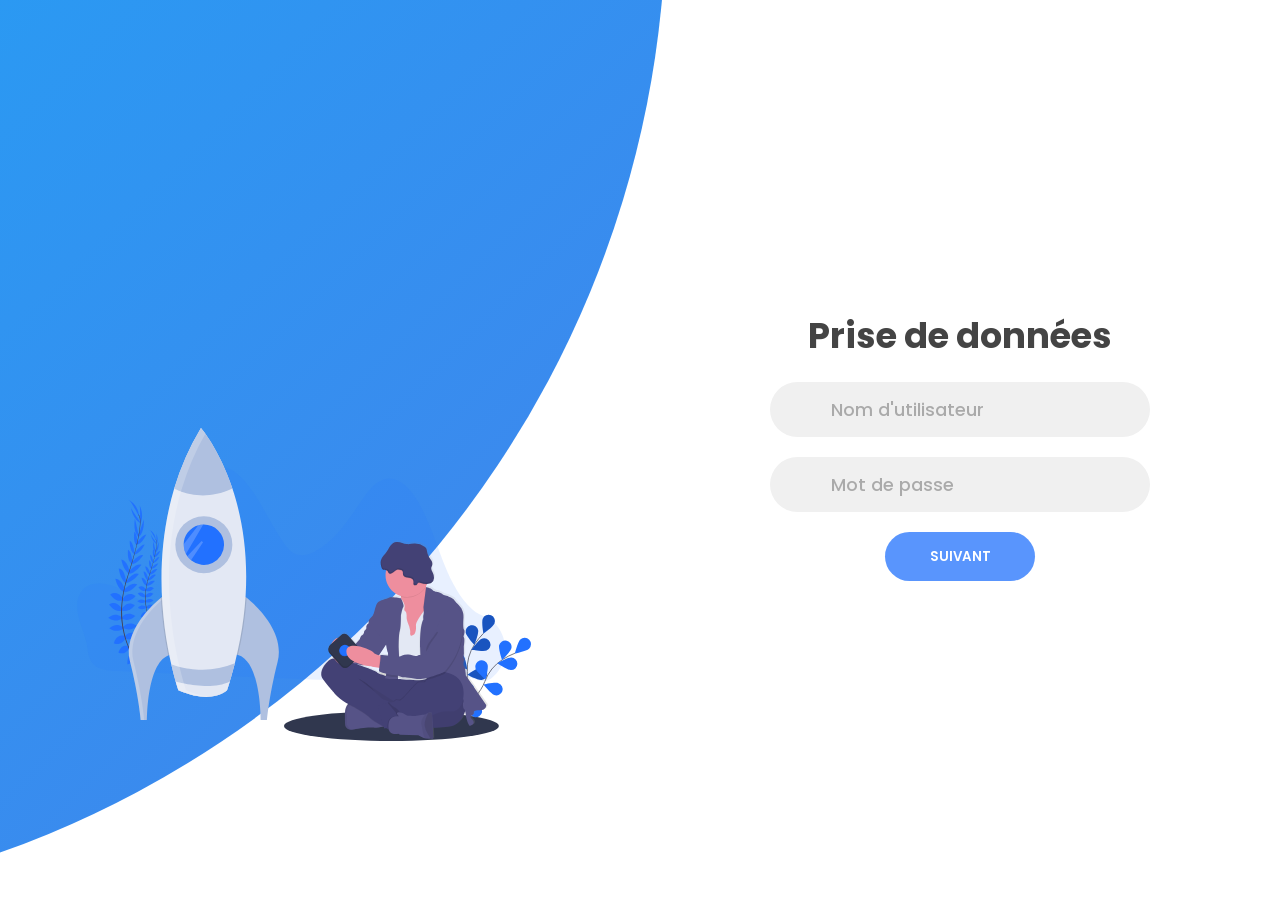
<file: index.html>
<!DOCTYPE html>
<html lang="en">
  <head>
    <meta charset="UTF-8" />
    <meta name="viewport" content="width=device-width, initial-scale=1.0" />
 
    <link rel="stylesheet" href="style.css" />
    <title>Quality Form</title>
  </head>

  <body>
    <div class="container">
      <div class="forms-container">
        <div class="signin-signup">
          <form action="#" class="sign-in-form">
            <h2 class="title"><center>Prise de données</center></h2>
            <div class="input-field">
              <i class="fas fa-user"></i>
              <input type="text" placeholder="Nom d'utilisateur" />
            </div>
            <div class="input-field">
              <i class="fas fa-lock"></i>
              <input type="password" placeholder="Mot de passe" />
            </div>
            <input type="submit" value="Suivant" class="btn solid"  id="sign-up-btn"/>
           
          </form>
          <form action="tasks.html" class="sign-up-form">
            <h2 class="title"> Contrôle Electrique</h2>
            <div class="input-field">
              <i class="fas fa-user"></i>
              <input type="text" placeholder="Client" value="JLR" />
          </div>
          
          <div class="input-field">
            <i class="fas fa-user"></i>
            <input type="text" placeholder="Famille" value="Mega Harness L551" />
        </div>
        <div class="input-field">
          <i class="fas fa-user"></i>
          <input type="text" placeholder="Chaine" value="C12" />
      </div>
      <div class="input-field">
        <i class="fas fa-user"></i>
        <input type="text" placeholder="Équipe" value="12A" />
    </div>
    <div class="input-field">
      <i class="fas fa-clock"></i>
      <select>
          <option value="" disabled selected>Choisir La prise</option>
          <option value="1">1</option>
          <option value="2">2</option>
          
      </select>
  </div>
            <div class="input-field">
                <i class="fas fa-id-badge"></i>
                <input type="text" placeholder="Matricule de l'opérateur de contrôle" />
            </div>
            <div class="input-field">
                <i class="fas fa-user"></i>
                <input type="text" placeholder="Contremaître" />
            </div>
            <div class="input-field">
                <i class="fas fa-user"></i>
                <input type="text" placeholder="Auditeur" />
            </div>
            

            

            <div class="input-field">
                <i class="fas fa-calendar"></i>
                <input type="date" placeholder="Date" />
            </div>
            <div class="input-field">
              <i class="fas fa-clock"></i>
              <select>
                  <option value="" disabled selected>Choisir un shift</option>
                  <option value="M">Matin</option>
                  <option value="S">Soir</option>
                  <option value="N">Nuit</option>
                  <option value="WIP">WIP</option>
              </select>
          </div>
                      <input type="submit" class="btn" value="Soumettre" />
            
        </form>
        
        </div>
      </div>

      <div class="panels-container">
        <div class="panel left-panel">
          <div class="content">
            
          </div>
          <img src="img/log.svg" class="image" alt="" />
        </div>
        <div class="panel right-panel">
          <div class="content">
            
          </div>
          <img src="img/register.svg" class="image" alt="" />
        </div>
      </div>
    </div>

    <script src="app.js"></script>
  </body>
</html>
</file>
<file: style.css>
@import url("https://fonts.googleapis.com/css2?family=Poppins:wght@200;300;400;500;600;700;800&display=swap");

* {
  margin: 0;
  padding: 0;
  box-sizing: border-box;
}

select {
  appearance: none;
  -webkit-appearance: none;
  -moz-appearance: none;
  background-color: #ffffff;
  border: 1px solid #cccccc;
  padding: 0.5em 2em 0.5em 1em;
  font-size: 16px;
  width: 100%;
  border-radius: 5px;
  outline: none;
  cursor: pointer;
}

select:hover {
  border-color: #999999;
}

select:focus {
  border-color: #0066ff;
  box-shadow: 0 0 5px rgba(0, 102, 255, 0.5);
}

select option {
  background-color: #ffffff;
  color: #333333;
}

select option:hover {
  background-color: #f2f2f2;
}


body,
input {
  font-family: "Poppins", sans-serif;
}

.container {
  position: relative;
  width: 100%;
  background-color: #fff;
  min-height: 100vh;
  overflow: hidden;
}

.forms-container {
  position: absolute;
  width: 100%;
  height: 100%;
  top: 0;
  left: 0;
}

.signin-signup {
  position: absolute;
  top: 50%;
  transform: translate(-50%, -50%);
  left: 75%;
  width: 50%;
  transition: 1s 0.7s ease-in-out;
  display: grid;
  grid-template-columns: 1fr;
  z-index: 5;
}

form {
  display: flex;
  align-items: center;
  justify-content: center;
  flex-direction: column;
  padding: 0rem 5rem;
  transition: all 0.2s 0.7s;
  overflow: hidden;
  grid-column: 1 / 2;
  grid-row: 1 / 2;
}

form.sign-up-form {
  opacity: 0;
  z-index: 1;
}

form.sign-in-form {
  z-index: 2;
}

.title {
  font-size: 2.2rem;
  color: #444;
  margin-bottom: 10px;
}

.input-field {
  max-width: 380px;
  width: 100%;
  background-color: #f0f0f0;
  margin: 10px 0;
  height: 55px;
  border-radius: 55px;
  display: grid;
  grid-template-columns: 15% 85%;
  padding: 0 0.4rem;
  position: relative;
}

.input-field i {
  text-align: center;
  line-height: 55px;
  color: #acacac;
  transition: 0.5s;
  font-size: 1.1rem;
}

.input-field input {
  background: none;
  outline: none;
  border: none;
  line-height: 1;
  font-weight: 600;
  font-size: 1.1rem;
  color: #333;
}

.input-field input::placeholder {
  color: #aaa;
  font-weight: 500;
}

.social-text {
  padding: 0.7rem 0;
  font-size: 1rem;
}

.social-media {
  display: flex;
  justify-content: center;
}

.social-icon {
  height: 46px;
  width: 46px;
  display: flex;
  justify-content: center;
  align-items: center;
  margin: 0 0.45rem;
  color: #333;
  border-radius: 50%;
  border: 1px solid #333;
  text-decoration: none;
  font-size: 1.1rem;
  transition: 0.3s;
}

.social-icon:hover {
  color: #4481eb;
  border-color: #4481eb;
}

.btn {
  width: 150px;
  background-color: #5995fd;
  border: none;
  outline: none;
  height: 49px;
  border-radius: 49px;
  color: #fff;
  text-transform: uppercase;
  font-weight: 600;
  margin: 10px 0;
  cursor: pointer;
  transition: 0.5s;
}

.btn:hover {
  background-color: #4d84e2;
}
.panels-container {
  position: absolute;
  height: 100%;
  width: 100%;
  top: 0;
  left: 0;
  display: grid;
  grid-template-columns: repeat(2, 1fr);
}

.container:before {
  content: "";
  position: absolute;
  height: 2000px;
  width: 2000px;
  top: -10%;
  right: 48%;
  transform: translateY(-50%);
  background-image: linear-gradient(-45deg, #4481eb 0%, #04befe 100%);
  transition: 1.8s ease-in-out;
  border-radius: 50%;
  z-index: 6;
}

.image {
  width: 100%;
  transition: transform 1.1s ease-in-out;
  transition-delay: 0.4s;
}

.panel {
  display: flex;
  flex-direction: column;
  align-items: flex-end;
  justify-content: space-around;
  text-align: center;
  z-index: 6;
}

.left-panel {
  pointer-events: all;
  padding: 3rem 17% 2rem 12%;
}

.right-panel {
  pointer-events: none;
  padding: 3rem 12% 2rem 17%;
}

.panel .content {
  color: #fff;
  transition: transform 0.9s ease-in-out;
  transition-delay: 0.6s;
}

.panel h3 {
  font-weight: 600;
  line-height: 1;
  font-size: 1.5rem;
}

.panel p {
  font-size: 0.95rem;
  padding: 0.7rem 0;
}

.btn.transparent {
  margin: 0;
  background: none;
  border: 2px solid #fff;
  width: 130px;
  height: 41px;
  font-weight: 600;
  font-size: 0.8rem;
}

.right-panel .image,
.right-panel .content {
  transform: translateX(800px);
}

/* ANIMATION */

.container.sign-up-mode:before {
  transform: translate(100%, -50%);
  right: 52%;
}

.container.sign-up-mode .left-panel .image,
.container.sign-up-mode .left-panel .content {
  transform: translateX(-800px);
}

.container.sign-up-mode .signin-signup {
  left: 25%;
}

.container.sign-up-mode form.sign-up-form {
  opacity: 1;
  z-index: 2;
}

.container.sign-up-mode form.sign-in-form {
  opacity: 0;
  z-index: 1;
}

.container.sign-up-mode .right-panel .image,
.container.sign-up-mode .right-panel .content {
  transform: translateX(0%);
}

.container.sign-up-mode .left-panel {
  pointer-events: none;
}

.container.sign-up-mode .right-panel {
  pointer-events: all;
}

@media (max-width: 870px) {
  .container {
    min-height: 800px;
    height: 100vh;
  }
  .signin-signup {
    width: 100%;
    top: 95%;
    transform: translate(-50%, -100%);
    transition: 1s 0.8s ease-in-out;
  }

  .signin-signup,
  .container.sign-up-mode .signin-signup {
    left: 50%;
  }

  .panels-container {
    grid-template-columns: 1fr;
    grid-template-rows: 1fr 2fr 1fr;
  }

  .panel {
    flex-direction: row;
    justify-content: space-around;
    align-items: center;
    padding: 2.5rem 8%;
    grid-column: 1 / 2;
  }

  .right-panel {
    grid-row: 3 / 4;
  }

  .left-panel {
    grid-row: 1 / 2;
  }

  .image {
    width: 200px;
    transition: transform 0.9s ease-in-out;
    transition-delay: 0.6s;
  }

  .panel .content {
    padding-right: 15%;
    transition: transform 0.9s ease-in-out;
    transition-delay: 0.8s;
  }

  .panel h3 {
    font-size: 1.2rem;
  }

  .panel p {
    font-size: 0.7rem;
    padding: 0.5rem 0;
  }

  .btn.transparent {
    width: 110px;
    height: 35px;
    font-size: 0.7rem;
  }

  .container:before {
    width: 1500px;
    height: 1500px;
    transform: translateX(-50%);
    left: 30%;
    bottom: 68%;
    right: initial;
    top: initial;
    transition: 2s ease-in-out;
  }

  .container.sign-up-mode:before {
    transform: translate(-50%, 100%);
    bottom: 32%;
    right: initial;
  }

  .container.sign-up-mode .left-panel .image,
  .container.sign-up-mode .left-panel .content {
    transform: translateY(-300px);
  }

  .container.sign-up-mode .right-panel .image,
  .container.sign-up-mode .right-panel .content {
    transform: translateY(0px);
  }

  .right-panel .image,
  .right-panel .content {
    transform: translateY(300px);
  }

  .container.sign-up-mode .signin-signup {
    top: 5%;
    transform: translate(-50%, 0);
  }
}

@media (max-width: 570px) {
  form {
    padding: 0 1.5rem;
  }

  .image {
    display: none;
  }
  .panel .content {
    padding: 0.5rem 1rem;
  }
  .container {
    padding: 1.5rem;
  }

  .container:before {
    bottom: 72%;
    left: 50%;
  }

  .container.sign-up-mode:before {
    bottom: 28%;
    left: 50%;
  }
}
</file>
